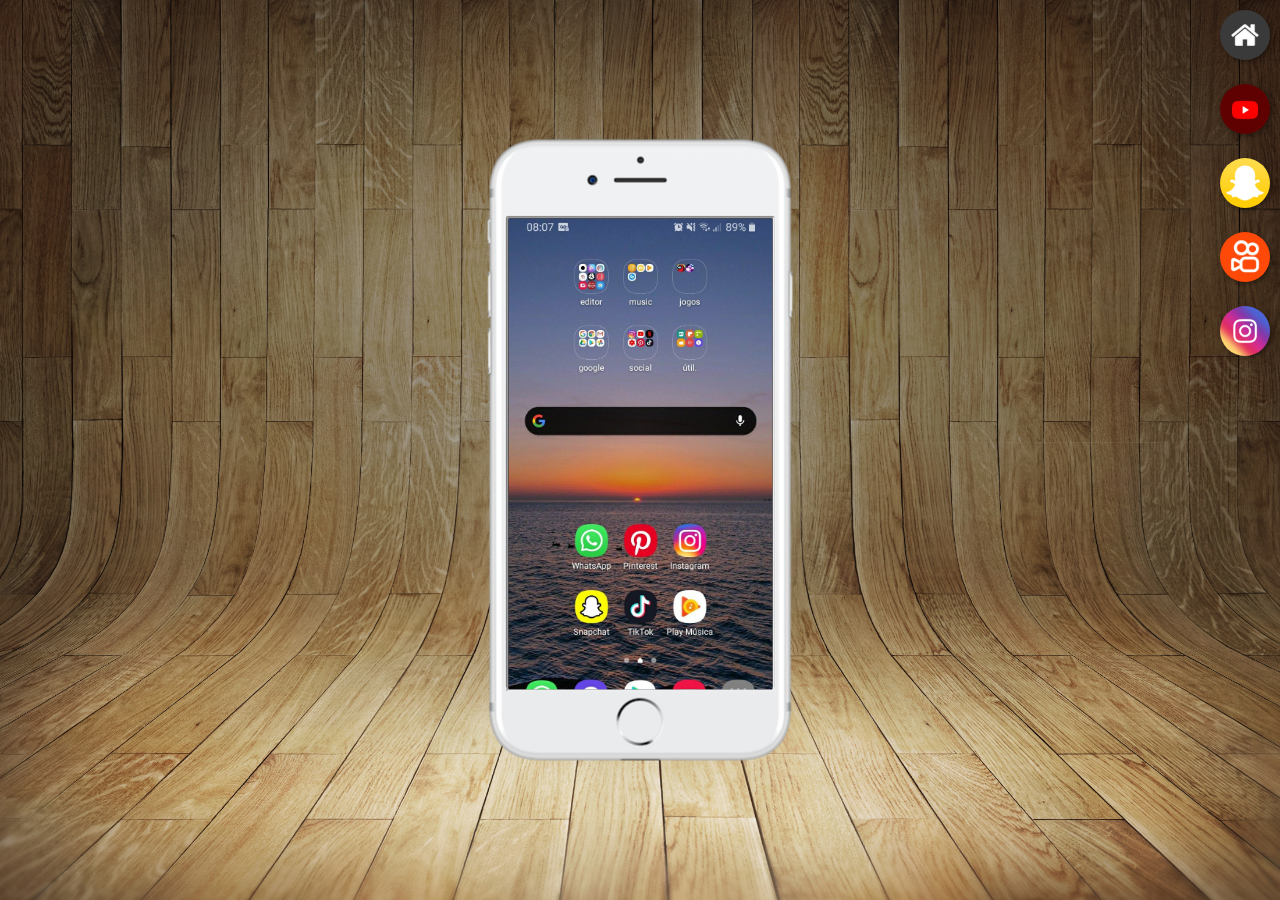
<file: index.html>
<!DOCTYPE html>
<html lang="pt-br">
<head>
    <meta charset="UTF-8">
    <meta name="viewport" content="width=device-width, initial-scale=1.0">
    <link rel="shortcut icon" href="albedo.ico.ico" type="image/x-icon">
    <link rel="stylesheet" href="estilos/style.css">
    <title>Projeto Redes Sociais</title>
</head>
<body>
    <main>
        <section id="telefone">
            <iframe src="home.html" name="tela" id="tela">
                Seu navegador não é compatível com isso.
            </iframe>
        </section>
        <section id="redes-sociais">
            <a href="home.html" target="tela"><img src="imagens/logo-home.jpg" alt="Home"></a><br>
            <a href="youtube.html" target="tela"><img src="imagens/logo-youtube.jpg" alt="YouTube"></a><br>
            <a href="snapchat.html" target="tela"><img src="imagens/logo-snapchat.png" alt="Snapchat"></a><br>
            <a href="kwai.html" target="tela"><img src="imagens/logo-kwai.png" alt="Kwai"></a><br>
            <a href="instagram.html" target="tela"><img src="imagens/logo-instagram.jpg" alt="Instagram"></a><br>
        </section>
    </main>
</body>
</html>
</file>
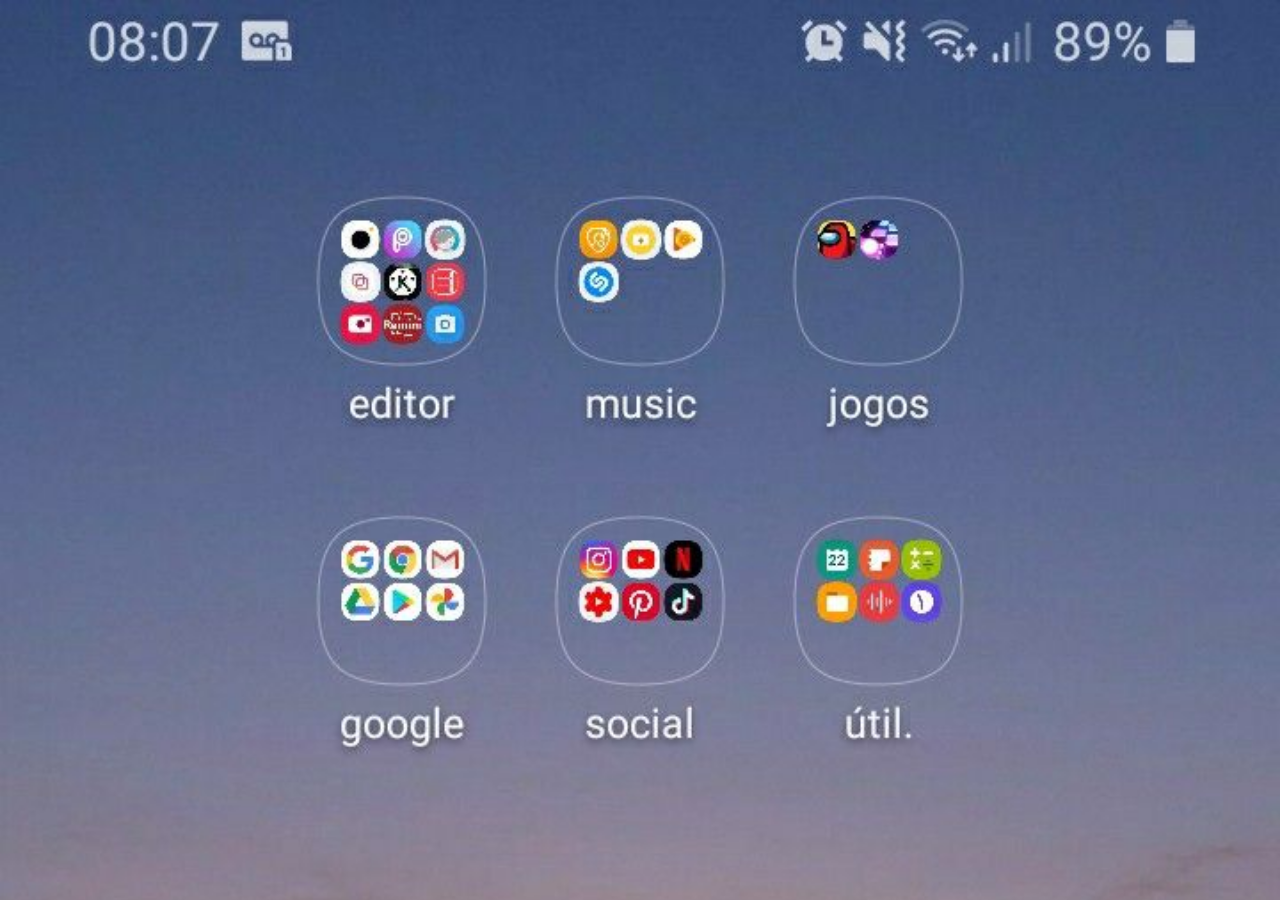
<file: home.html>
<!DOCTYPE html>
<html lang="pt-br">
<head>
    <meta charset="UTF-8">
    <meta name="viewport" content="width=device-width, initial-scale=1.0">
    <title>Home</title>
    <style>
        * {
            margin: 0px;
            padding: 0px;
        }

        body {
            width: 100vw;
            height: 100vh;
            background: black url('imagens/tela-home.jpg') no-repeat top center;
            background-size: cover;
        }
    </style>
</head>
<body>
    
</body>
</html>
</file>
<file: estilos/style.css>
@charset "UTF-8";

* {
    margin: 0px;
    padding: 0px;
    font-family: Arial, Helvetica, sans-serif;
}

html, body {
    height: 100vh;
    width: 100vw;
    background-color: black;
}

body {
    background: url('../imagens/fundo-madeira.jpg') no-repeat top center;
    background-size: cover;
    background-attachment: fixed;
}

main {
    height: 100vh;
    position: relative;
}

section#telefone {
    position: absolute;
    top: 50%;
    left: 50%;
    transform: translate(-50%, -50%);
    
    height: 627px;
    width: 311px;
    background: url('../imagens/frame-iphone.png') no-repeat;
}

iframe#tela {
    position: relative;
    top: 80px;
    left: 22px;
    width: 264px;
    height: 471px;
}

section#redes-sociais {
    text-align: right;
}

section#redes-sociais img{
    width: 50px;
    margin: 10px;
    border-radius: 50%;
    box-shadow: 2px 2px 5px rgba(0, 0, 0, 0.404);
    box-sizing: border-box;
}

section#redes-sociais img:hover {
    border: 2px solid rgba(255, 255, 255, 0.678);;
    transform: translate(-3px, -3px);
    box-shadow: 5px 5px 10px rgba(0, 0, 0, 0.678);
    transition: transform 0.5s, border 1s;
}
</file>
